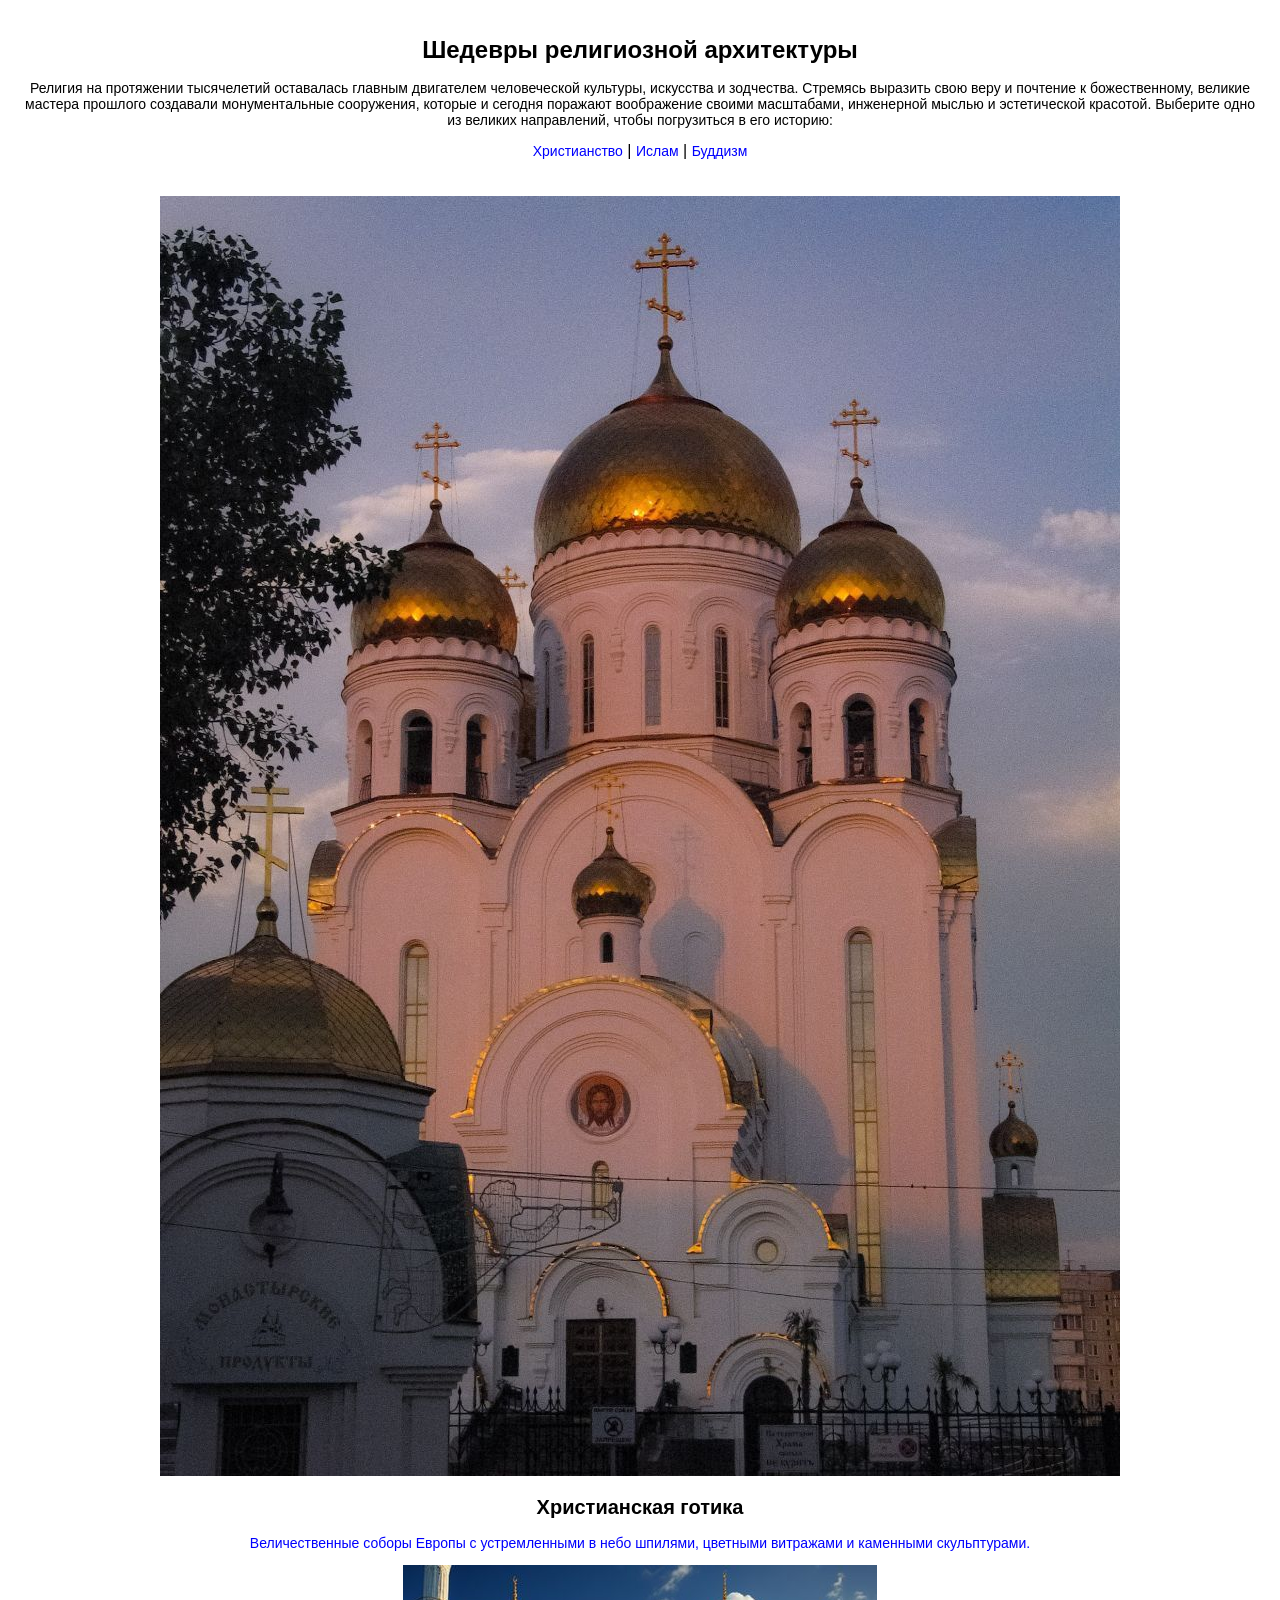
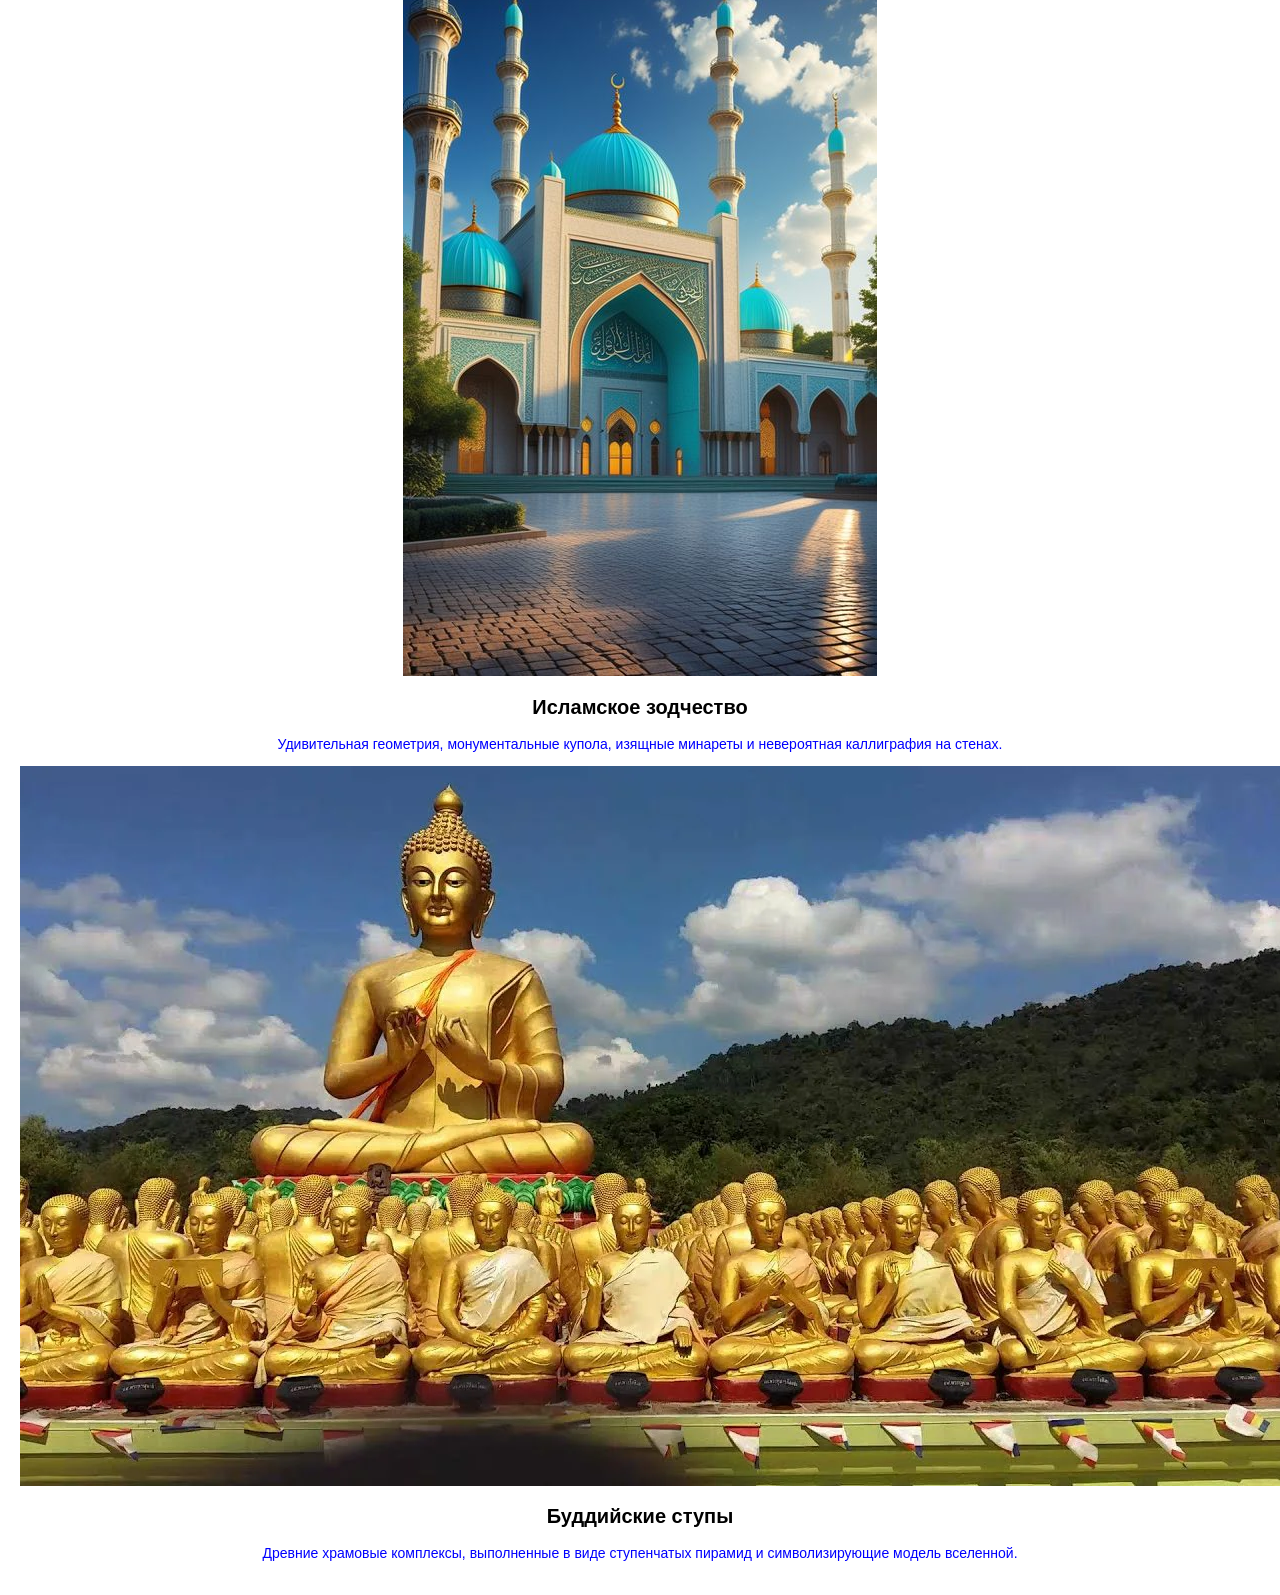
<file: index.html>
<!DOCTYPE html>
<html lang="ru">
<head>
    <meta charset="UTF-8">
    <title>Архитектура мировых религий</title>
    <link rel="stylesheet" href="css/style.css">
</head>
<body>

    <h1>Шедевры религиозной архитектуры</h1>
    <p class="intro-text">
        Религия на протяжении тысячелетий оставалась главным двигателем человеческой культуры, искусства и зодчества. 
        Стремясь выразить свою веру и почтение к божественному, великие мастера прошлого создавали монументальные сооружения, 
        которые и сегодня поражают воображение своими масштабами, инженерной мыслью и эстетической красотой. 
        Выберите одно из великих направлений, чтобы погрузиться в его историю:
    </p>
    
    <nav>
        <a href="christianity.html">Христианство</a> | 
        <a href="islam.html">Ислам</a> | 
        <a href="buddhism.html">Буддизм</a>
    </nav>

    <br><br>

    <div class="cards-container">
        <div class="culture-card">
            <a href="christianity.html">
                <img src="church.jpg" alt="Христианский собор">
                <h2>Христианская готика</h2>
                <p>Величественные соборы Европы с устремленными в небо шпилями, цветными витражами и каменными скульптурами.</p>
            </a>
        </div>

        <div class="culture-card">
            <a href="islam.html">
                <img src="mosque.jpg" alt="Мусульманская мечеть">
                <h2>Исламское зодчество</h2>
                <p>Удивительная геометрия, монументальные купола, изящные минареты и невероятная каллиграфия на стенах.</p>
            </a>
        </div>

        <div class="culture-card">
            <a href="buddhism.html">
                <img src="buddhism.jpg" alt="Буддийский храм">
                <h2>Буддийские ступы</h2>
                <p>Древние храмовые комплексы, выполненные в виде ступенчатых пирамид и символизирующие модель вселенной.</p>
            </a>
        </div>
    </div>

</body>
</html>
</file>
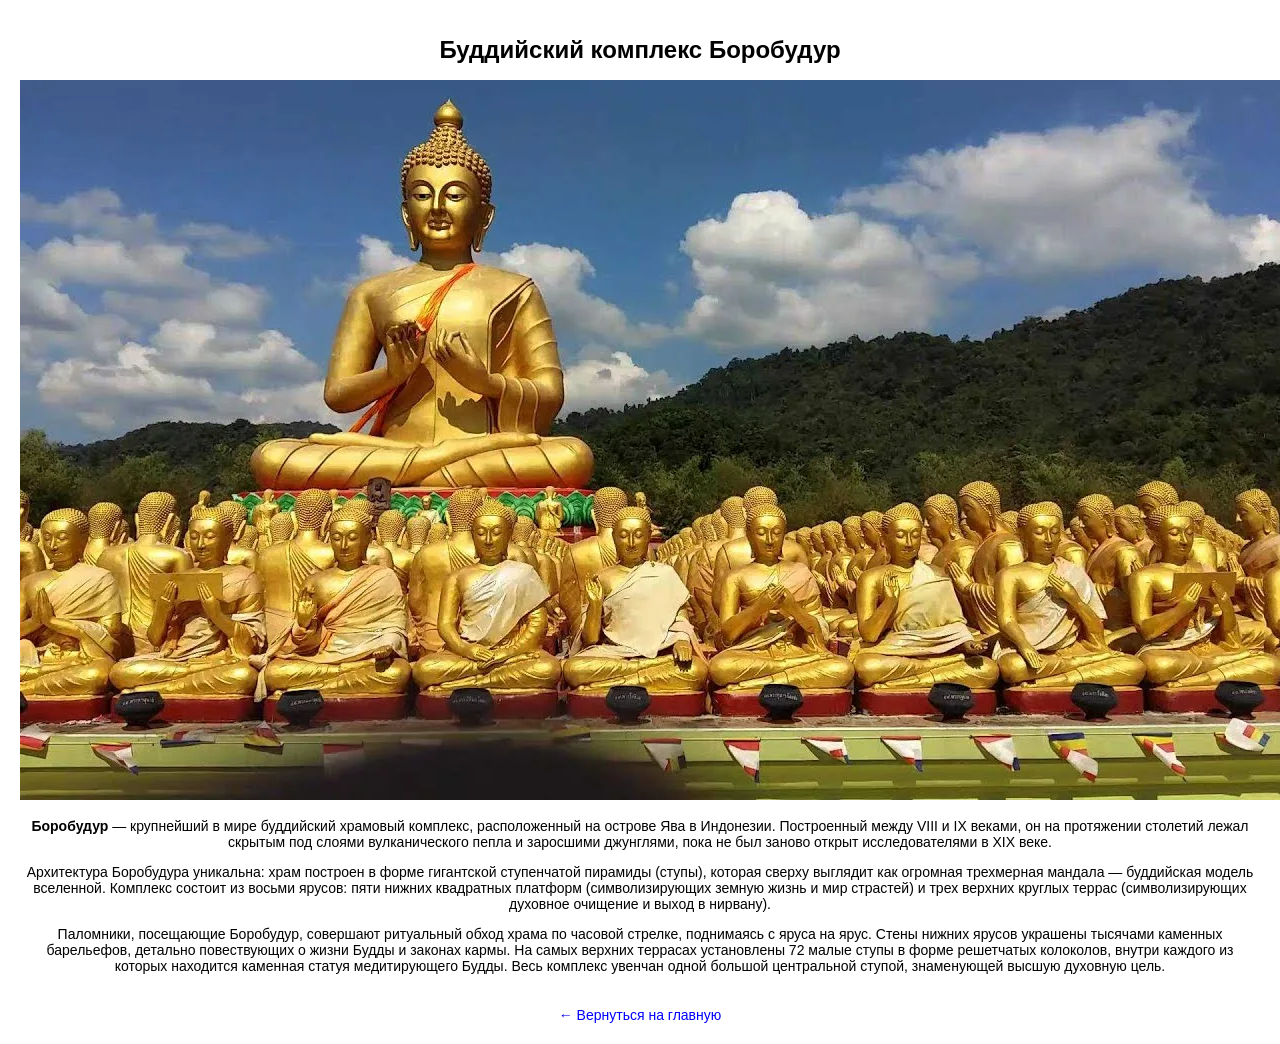
<file: buddhism.html>
<!DOCTYPE html>
<html lang="ru">
<head>
    <meta charset="UTF-8">
    <title>Буддийская архитектура</title>
    <link rel="stylesheet" href="css/style.css">
</head>
<body>

    <h1>Буддийский комплекс Боробудур</h1>
    
    <img src="buddhism.jpg" alt="Боробудур" class="main-article-img">

    <div class="article-text">
        <p>
            <strong>Боробудур</strong> — крупнейший в мире буддийский храмовый комплекс, расположенный на острове Ява в Индонезии. Построенный между VIII и IX веками, он на протяжении столетий лежал скрытым под слоями вулканического пепла и заросшими джунглями, пока не был заново открыт исследователями в XIX веке.
        </p>
        <p>
            Архитектура Боробудура уникальна: храм построен в форме гигантской ступенчатой пирамиды (ступы), которая сверху выглядит как огромная трехмерная мандала — буддийская модель вселенной. Комплекс состоит из восьми ярусов: пяти нижних квадратных платформ (символизирующих земную жизнь и мир страстей) и трех верхних круглых террас (символизирующих духовное очищение и выход в нирвану).
        </p>
        <p>
            Паломники, посещающие Боробудур, совершают ритуальный обход храма по часовой стрелке, поднимаясь с яруса на ярус. Стены нижних ярусов украшены тысячами каменных барельефов, детально повествующих о жизни Будды и законах кармы. На самых верхних террасах установлены 72 малые ступы в форме решетчатых колоколов, внутри каждого из которых находится каменная статуя медитирующего Будды. Весь комплекс увенчан одной большой центральной ступой, знаменующей высшую духовную цель.
        </p>
    </div>

    <br>
    <a href="index.html" class="back-link">← Вернуться на главную</a>

</body>
</html>
</file>
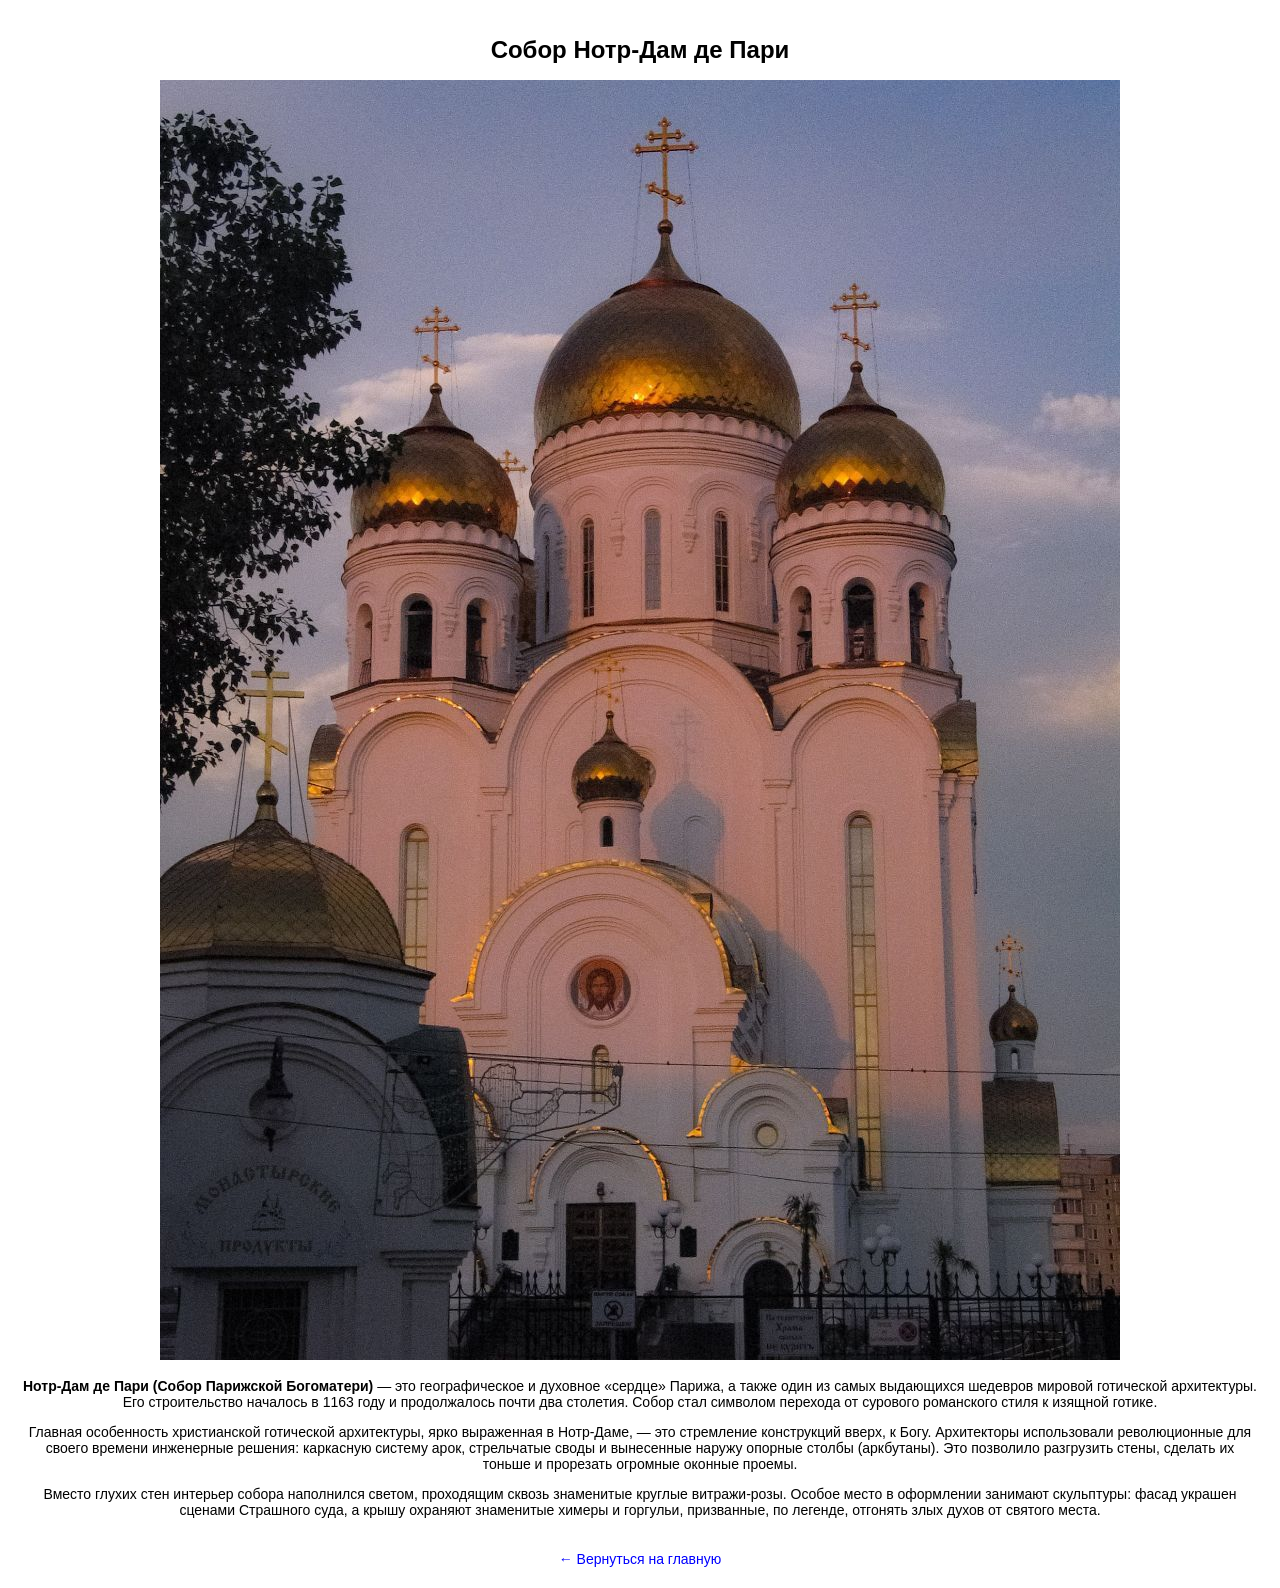
<file: christianity.html>
<!DOCTYPE html>
<html lang="ru">
<head>
    <meta charset="UTF-8">
    <title>Христианская архитектура</title>
    <link rel="stylesheet" href="css/style.css">
</head>
<body>

    <h1>Собор Нотр-Дам де Пари</h1>
    
    <img src="church.jpg" alt="Нотр-Дам де Пари" class="main-article-img">

    <div class="article-text">
        <p>
            <strong>Нотр-Дам де Пари (Собор Парижской Богоматери)</strong> — это географическое и духовное «сердце» Парижа, а также один из самых выдающихся шедевров мировой готической архитектуры. Его строительство началось в 1163 году и продолжалось почти два столетия. Собор стал символом перехода от сурового романского стиля к изящной готике.
        </p>
        <p>
            Главная особенность христианской готической архитектуры, ярко выраженная в Нотр-Даме, — это стремление конструкций вверх, к Богу. Архитекторы использовали революционные для своего времени инженерные решения: каркасную систему арок, стрельчатые своды и вынесенные наружу опорные столбы (аркбутаны). Это позволило разгрузить стены, сделать их тоньше и прорезать огромные оконные проемы.
        </p>
        <p>
            Вместо глухих стен интерьер собора наполнился светом, проходящим сквозь знаменитые круглые витражи-розы. Особое место в оформлении занимают скульптуры: фасад украшен сценами Страшного суда, а крышу охраняют знаменитые химеры и горгульи, призванные, по легенде, отгонять злых духов от святого места.
        </p>
    </div>

    <br>
    <a href="index.html" class="back-link">← Вернуться на главную</a>

</body>
</html>
</file>
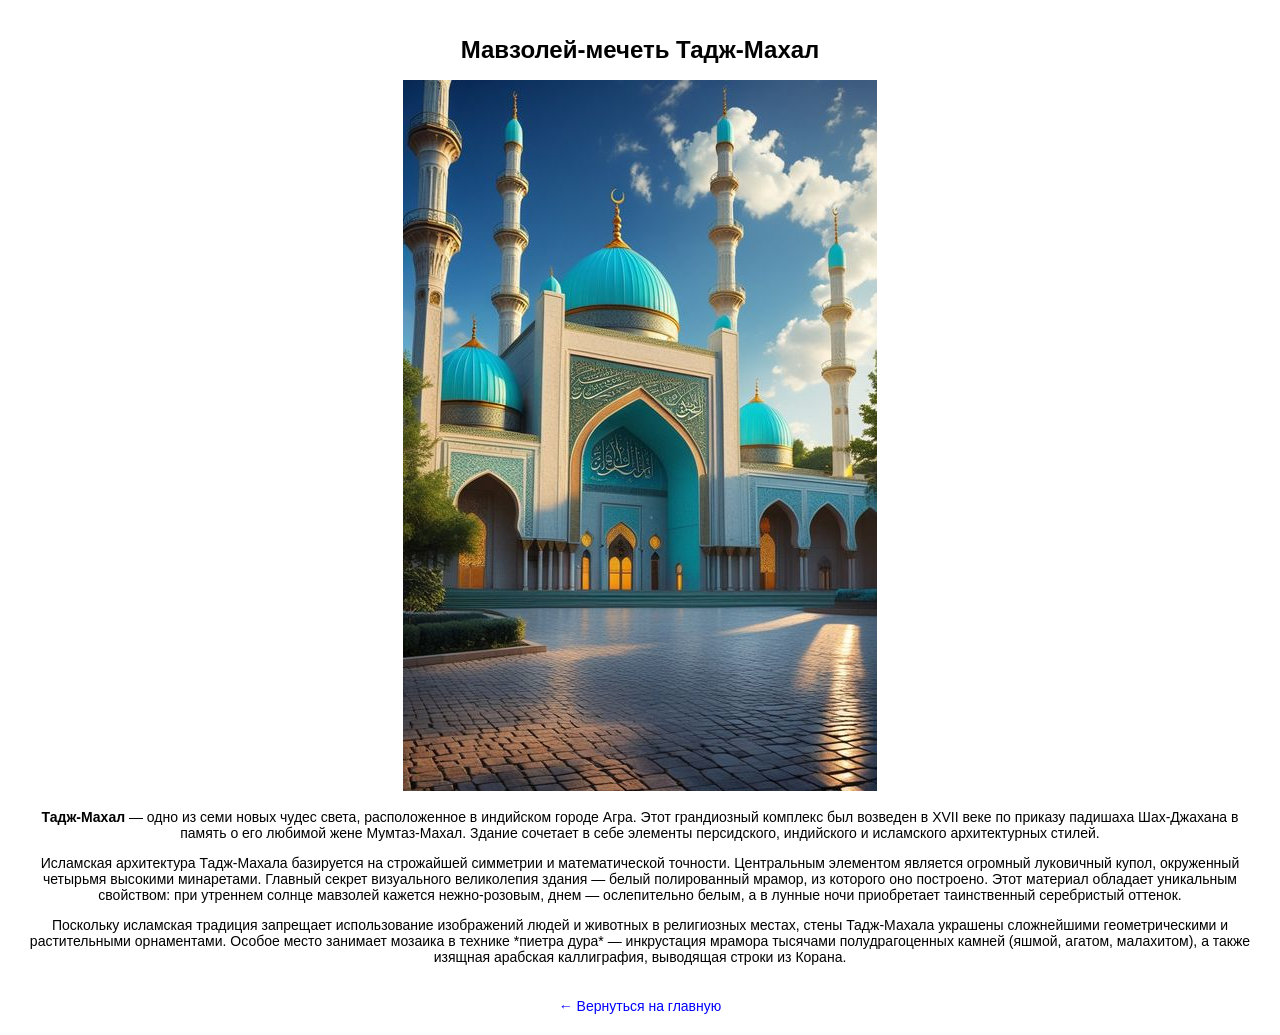
<file: islam.html>
<!DOCTYPE html>
<html lang="ru">
<head>
    <meta charset="UTF-8">
    <title>Исламская архитектура</title>
    <link rel="stylesheet" href="css/style.css">
</head>
<body>

    <h1>Мавзолей-мечеть Тадж-Махал</h1>
    
    <img src="mosque.jpg" alt="Тадж-Махал" class="main-article-img">

    <div class="article-text">
        <p>
            <strong>Тадж-Махал</strong> — одно из семи новых чудес света, расположенное в индийском городе Агра. Этот грандиозный комплекс был возведен в XVII веке по приказу падишаха Шах-Джахана в память о его любимой жене Мумтаз-Махал. Здание сочетает в себе элементы персидского, индийского и исламского архитектурных стилей.
        </p>
        <p>
            Исламская архитектура Тадж-Махала базируется на строжайшей симметрии и математической точности. Центральным элементом является огромный луковичный купол, окруженный четырьмя высокими минаретами. Главный секрет визуального великолепия здания — белый полированный мрамор, из которого оно построено. Этот материал обладает уникальным свойством: при утреннем солнце мавзолей кажется нежно-розовым, днем — ослепительно белым, а в лунные ночи приобретает таинственный серебристый оттенок.
        </p>
        <p>
            Поскольку исламская традиция запрещает использование изображений людей и животных в религиозных местах, стены Тадж-Махала украшены сложнейшими геометрическими и растительными орнаментами. Особое место занимает мозаика в технике *пиетра дура* — инкрустация мрамора тысячами полудрагоценных камней (яшмой, агатом, малахитом), а также изящная арабская каллиграфия, выводящая строки из Корана.
        </p>
    </div>

    <br>
    <a href="index.html" class="back-link">← Вернуться на главную</a>

</body>
</html>
</file>
<file: css/style.css>
body {
    font-family: Arial;
    background-color: white;
    color: black;
    text-align: center;
    margin: 0;
    padding: 20px;
}


h1, h2 {
    color: black;
}

h1 {
    font-size: 24px;
}

h2 {
    font-size: 20px;
}


p, a, div {
    font-size: 14px;
}


a {
    color: blue;
    text-decoration: none;
}
.card {
    background: white;
    border: 1px solid black;
    width: 350px;
    margin: 20px auto;
    padding: 10px;
}

.card img {
    width: 100%;
    height: 200px;
}


.article {
    width: 500px;
    margin: 0 auto;
    text-align: left;
}

.main-img {
    width: 400px;
}
</file>
